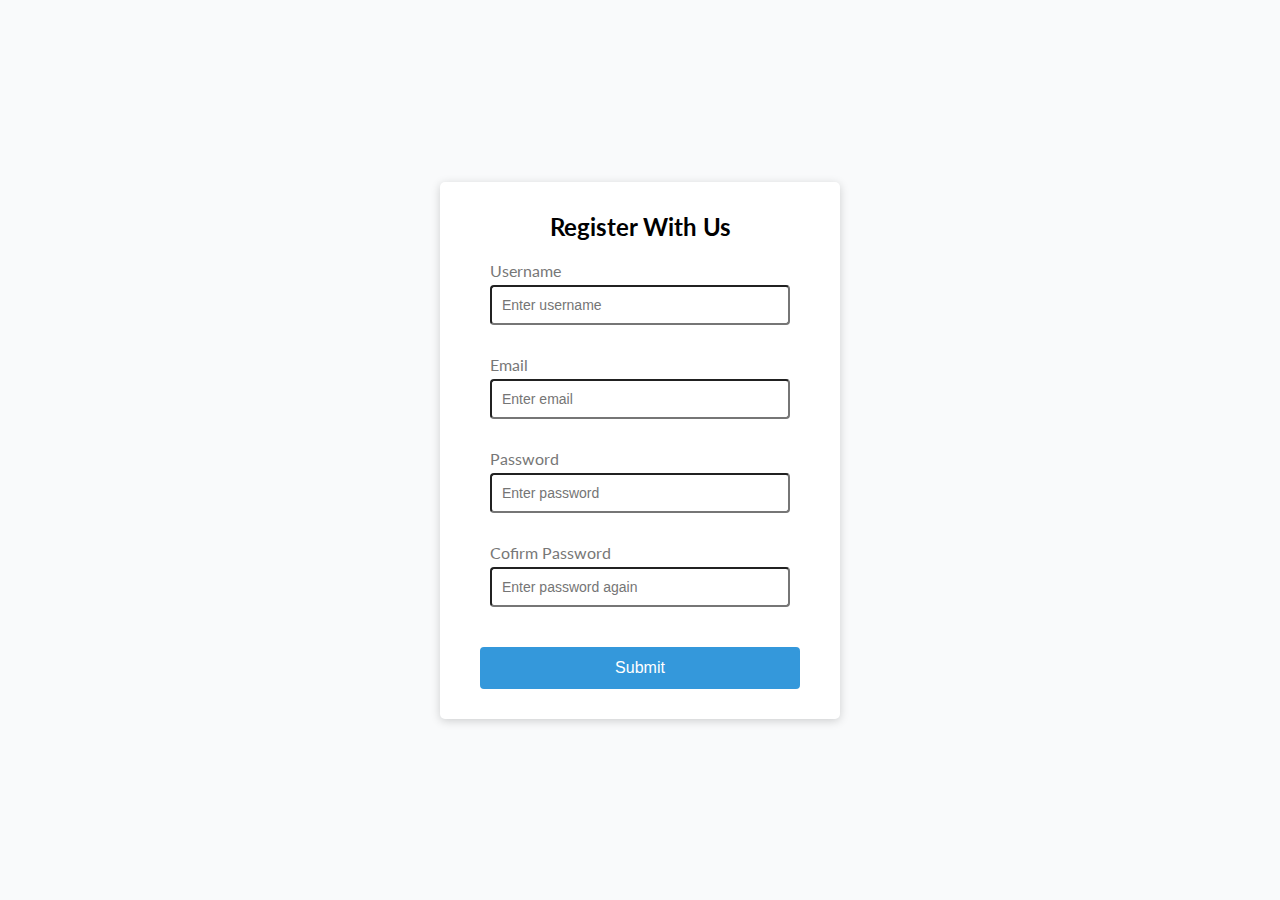
<file: project-01/index.html>
<!DOCTYPE html>
<html lang="en">
  <head>
    <meta charset="UTF-8" />
    <meta name="viewport" content="width=device-width, initial-scale=1.0" />
    <link rel="stylesheet" href="style.css" />
    <title>Form Validator</title>
  </head>
  <body>
    <div class="container">
      <form id="form" class="form">
        <h2>Register With Us</h2>
        <div class="form-control">
          <label for="username">Username</label>
          <input type="text" id="username" placeholder="Enter username" />
          <small>Error message</small>
        </div>
        <div class="form-control">
          <label for="email">Email</label>
          <input type="text" id="email" placeholder="Enter email" />
          <small>Error message</small>
        </div>
        <div class="form-control">
          <label for="password">Password</label>
          <input type="password" id="password" placeholder="Enter password" />
          <small>Error message</small>
        </div>
        <div class="form-control">
          <label for="password2">Cofirm Password</label>
          <input
            type="password"
            id="password2"
            placeholder="Enter password again"
          />
          <small>Error message</small>
        </div>
        <button>Submit</button>
      </form>
    </div>
    <script src="index.js"></script>
  </body>
</html>
</file>
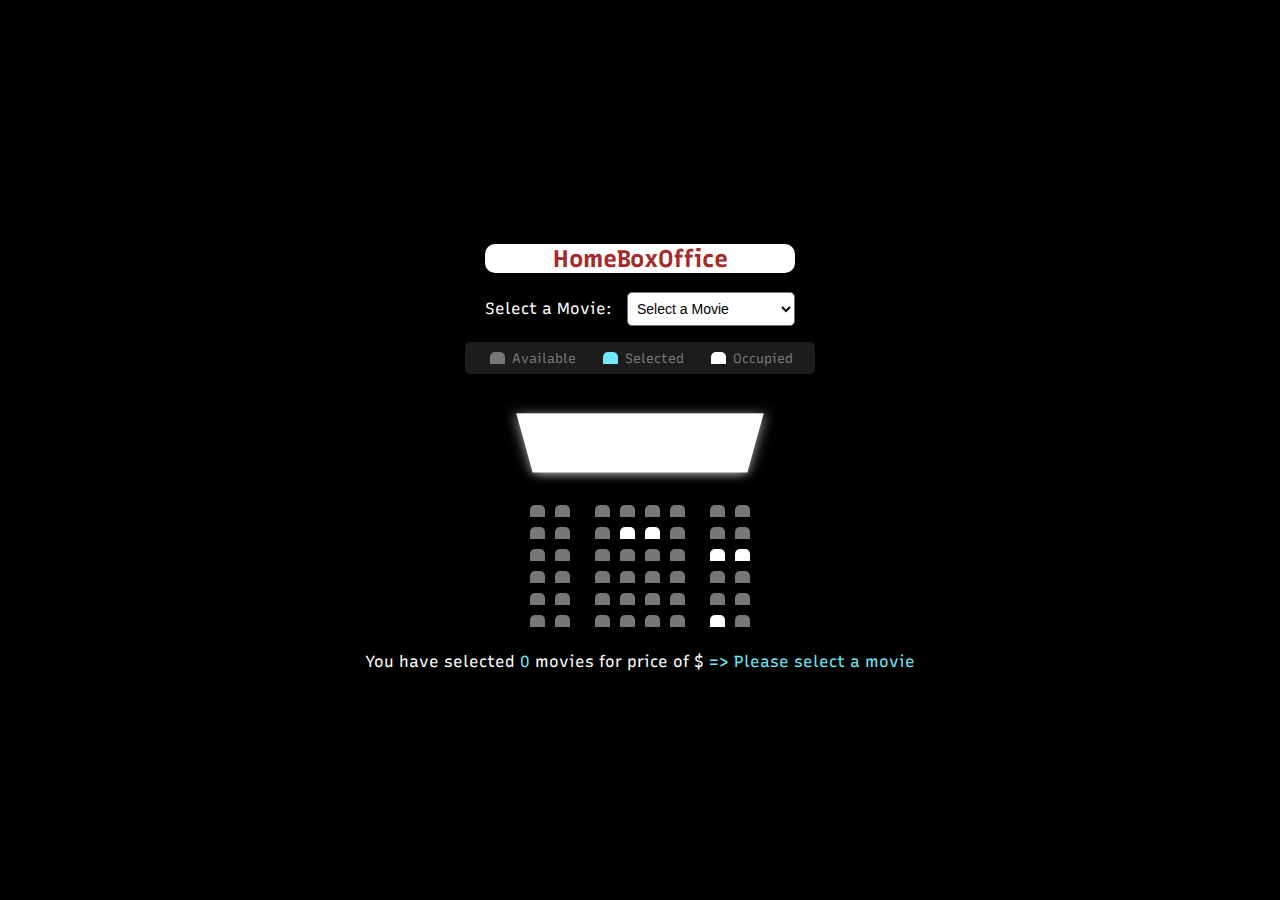
<file: project-02/index.html>
<!DOCTYPE html>
<html lang="en">
  <head>
    <meta charset="UTF-8" />
    <meta name="viewport" content="width=device-width, initial-scale=1.0" />
    <link rel="stylesheet" href="style.css" />
    <title>Movie Seat Booking</title>
  </head>
  <body>
    <div class="movie-container">
      <h2>HomeBoxOffice</h2>
      <label>Select a Movie:</label>
      <select id="movie">
        <option value="Select a movie">Select a Movie</option>
        <option value="15">Wonder Women 1984</option>
        <option value="10">Avenger: Endgame</option>
        <option value="12">Joker</option>
        <option value="8">Toy Story 4</option>
      </select>
    </div>

    <ul class="showcase">
      <li>
        <div class="seat"></div>
        <small>Available</small>
      </li>
      <li>
        <div class="seat selected"></div>
        <small>Selected</small>
      </li>
      <li>
        <div class="seat occupied"></div>
        <small>Occupied</small>
      </li>
    </ul>

    <div class="container">
      <div class="screen"></div>

      <div class="row">
        <div class="seat"></div>
        <div class="seat"></div>
        <div class="seat"></div>
        <div class="seat"></div>
        <div class="seat"></div>
        <div class="seat"></div>
        <div class="seat"></div>
        <div class="seat"></div>
      </div>
      <div class="row">
        <div class="seat"></div>
        <div class="seat"></div>
        <div class="seat"></div>
        <div class="seat occupied"></div>
        <div class="seat occupied"></div>
        <div class="seat"></div>
        <div class="seat"></div>
        <div class="seat"></div>
      </div>
      <div class="row">
        <div class="seat"></div>
        <div class="seat"></div>
        <div class="seat"></div>
        <div class="seat"></div>
        <div class="seat"></div>
        <div class="seat"></div>
        <div class="seat occupied"></div>
        <div class="seat occupied"></div>
      </div>
      <div class="row">
        <div class="seat"></div>
        <div class="seat"></div>
        <div class="seat"></div>
        <div class="seat"></div>
        <div class="seat"></div>
        <div class="seat"></div>
        <div class="seat"></div>
        <div class="seat"></div>
      </div>
      <div class="row">
        <div class="seat"></div>
        <div class="seat"></div>
        <div class="seat"></div>
        <div class="seat"></div>
        <div class="seat"></div>
        <div class="seat"></div>
        <div class="seat"></div>
        <div class="seat"></div>
      </div>
      <div class="row">
        <div class="seat"></div>
        <div class="seat"></div>
        <div class="seat"></div>
        <div class="seat"></div>
        <div class="seat"></div>
        <div class="seat"></div>
        <div class="seat occupied"></div>
        <div class="seat"></div>
      </div>
    </div>

    <p class="text">
      You have selected <span id="count">0</span> movies for price of $<span
        id="total"
        >0</span
      >
    </p>
    <!-- <script src="script.js"></script> -->
    <script src="script.js"></script>
  </body>
</html>
</file>
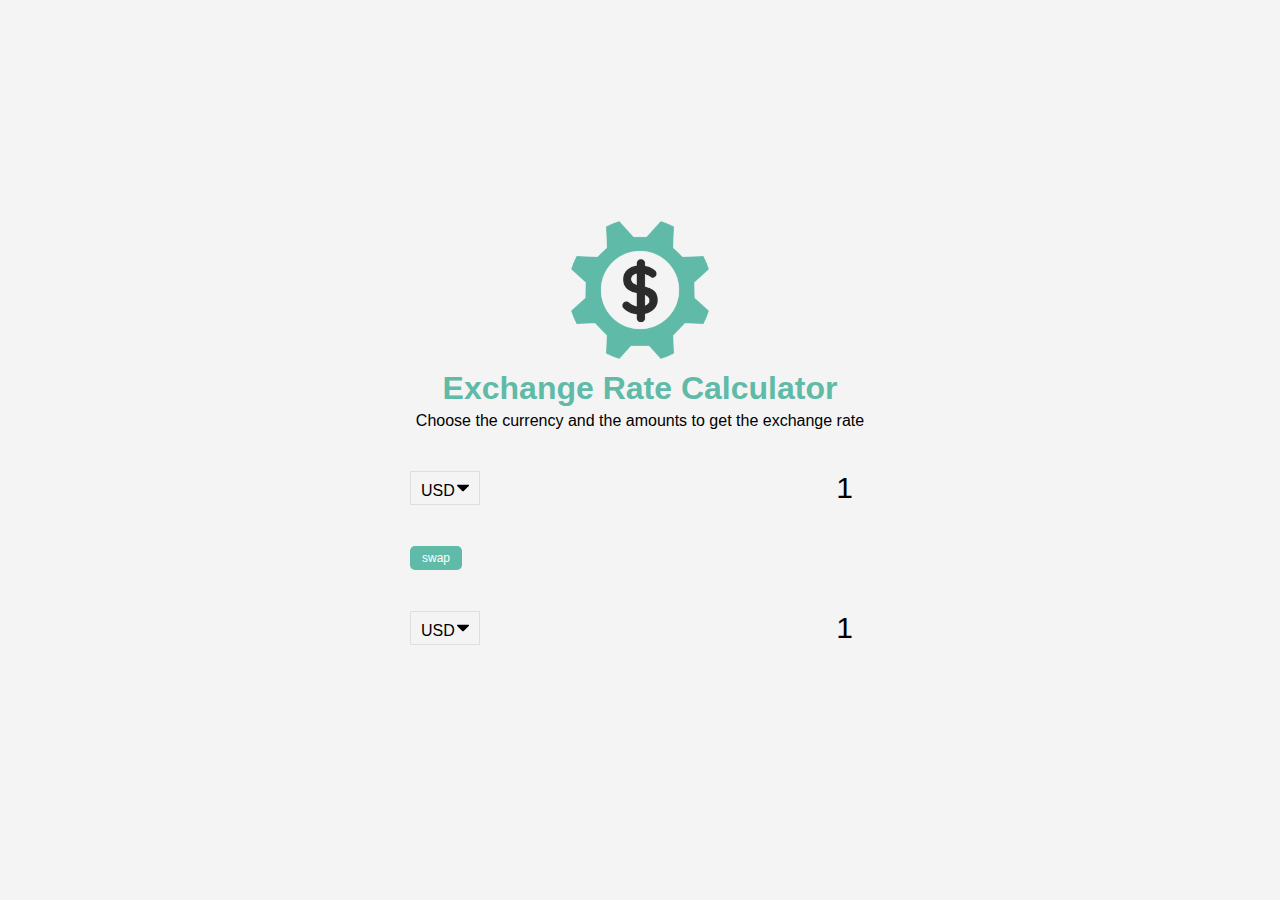
<file: project-04/index.html>
<!DOCTYPE html>
<html lang="en">
  <head>
    <meta charset="UTF-8" />
    <meta name="viewport" content="width=device-width, initial-scale=1.0" />
    <title>Exchange Rate Calculator</title>
    <link rel="stylesheet" href="./style.css" />
  </head>
  <body>
    <img src="./img/money.png" alt="money image" class="money-img" />
    <h1>Exchange Rate Calculator</h1>
    <p>Choose the currency and the amounts to get the exchange rate</p>
    <div class="container">
      <!-- currency 01 -->
      <div class="currency">
        <select id="currency-1">
          <option value="AED">AED</option>
          <option value="ARS">ARS</option>
          <option value="AUD">AUD</option>
          <option value="BGN">BGN</option>
          <option value="BRL">BRL</option>
          <option value="BSD">BSD</option>
          <option value="CAD">CAD</option>
          <option value="CHF">CHF</option>
          <option value="CLP">CLP</option>
          <option value="CNY">CNY</option>
          <option value="COP">COP</option>
          <option value="CZK">CZK</option>
          <option value="DKK">DKK</option>
          <option value="DOP">DOP</option>
          <option value="EGP">EGP</option>
          <option value="EUR">EUR</option>
          <option value="FJD">FJD</option>
          <option value="GBP">GBP</option>
          <option value="GTQ">GTQ</option>
          <option value="HKD">HKD</option>
          <option value="HRK">HRK</option>
          <option value="HUF">HUF</option>
          <option value="IDR">IDR</option>
          <option value="ILS">ILS</option>
          <option value="INR">INR</option>
          <option value="ISK">ISK</option>
          <option value="JPY">JPY</option>
          <option value="KRW">KRW</option>
          <option value="KZT">KZT</option>
          <option value="MXN">MXN</option>
          <option value="MYR">MYR</option>
          <option value="NOK">NOK</option>
          <option value="NZD">NZD</option>
          <option value="PAB">PAB</option>
          <option value="PEN">PEN</option>
          <option value="PHP">PHP</option>
          <option value="PKR">PKR</option>
          <option value="PLN">PLN</option>
          <option value="PYG">PYG</option>
          <option value="RON">RON</option>
          <option value="RUB">RUB</option>
          <option value="SAR">SAR</option>
          <option value="SEK">SEK</option>
          <option value="SGD">SGD</option>
          <option value="THB">THB</option>
          <option value="TRY">TRY</option>
          <option value="TWD">TWD</option>
          <option value="UAH">UAH</option>
          <option value="USD" selected>USD</option>
          <option value="UYU">UYU</option>
          <option value="VND">VND</option>
          <option value="ZAR">ZAR</option>
        </select>
        <input type="number" id="amount-one" placeholder="0" value="1" />
      </div>

      <!-- swap buttoh -->
      <div class="swap-container">
        <button class="btn" id="swap">swap</button>
        <div class="rate" id="rate"></div>
      </div>

      <!-- currency 02 -->
      <div class="currency">
        <select id="currency-2">
          <option value="AED">AED</option>
          <option value="ARS">ARS</option>
          <option value="AUD">AUD</option>
          <option value="BGN">BGN</option>
          <option value="BRL">BRL</option>
          <option value="BSD">BSD</option>
          <option value="CAD">CAD</option>
          <option value="CHF">CHF</option>
          <option value="CLP">CLP</option>
          <option value="CNY">CNY</option>
          <option value="COP">COP</option>
          <option value="CZK">CZK</option>
          <option value="DKK">DKK</option>
          <option value="DOP">DOP</option>
          <option value="EGP">EGP</option>
          <option value="EUR">EUR</option>
          <option value="FJD">FJD</option>
          <option value="GBP">GBP</option>
          <option value="GTQ">GTQ</option>
          <option value="HKD">HKD</option>
          <option value="HRK">HRK</option>
          <option value="HUF">HUF</option>
          <option value="IDR">IDR</option>
          <option value="ILS">ILS</option>
          <option value="INR">INR</option>
          <option value="ISK">ISK</option>
          <option value="JPY">JPY</option>
          <option value="KRW">KRW</option>
          <option value="KZT">KZT</option>
          <option value="MXN">MXN</option>
          <option value="MYR">MYR</option>
          <option value="NOK">NOK</option>
          <option value="NZD">NZD</option>
          <option value="PAB">PAB</option>
          <option value="PEN">PEN</option>
          <option value="PHP">PHP</option>
          <option value="PKR">PKR</option>
          <option value="PLN">PLN</option>
          <option value="PYG">PYG</option>
          <option value="RON">RON</option>
          <option value="RUB">RUB</option>
          <option value="SAR">SAR</option>
          <option value="SEK">SEK</option>
          <option value="SGD">SGD</option>
          <option value="THB">THB</option>
          <option value="TRY">TRY</option>
          <option value="TWD">TWD</option>
          <option value="UAH">UAH</option>
          <option value="USD" selected>USD</option>
          <option value="UYU">UYU</option>
          <option value="VND">VND</option>
          <option value="ZAR">ZAR</option>
        </select>
        <input type="number" id="amount-two" placeholder="0" value="1" />
      </div>
    </div>

    <script src="./script.js"></script>
  </body>
</html>
</file>
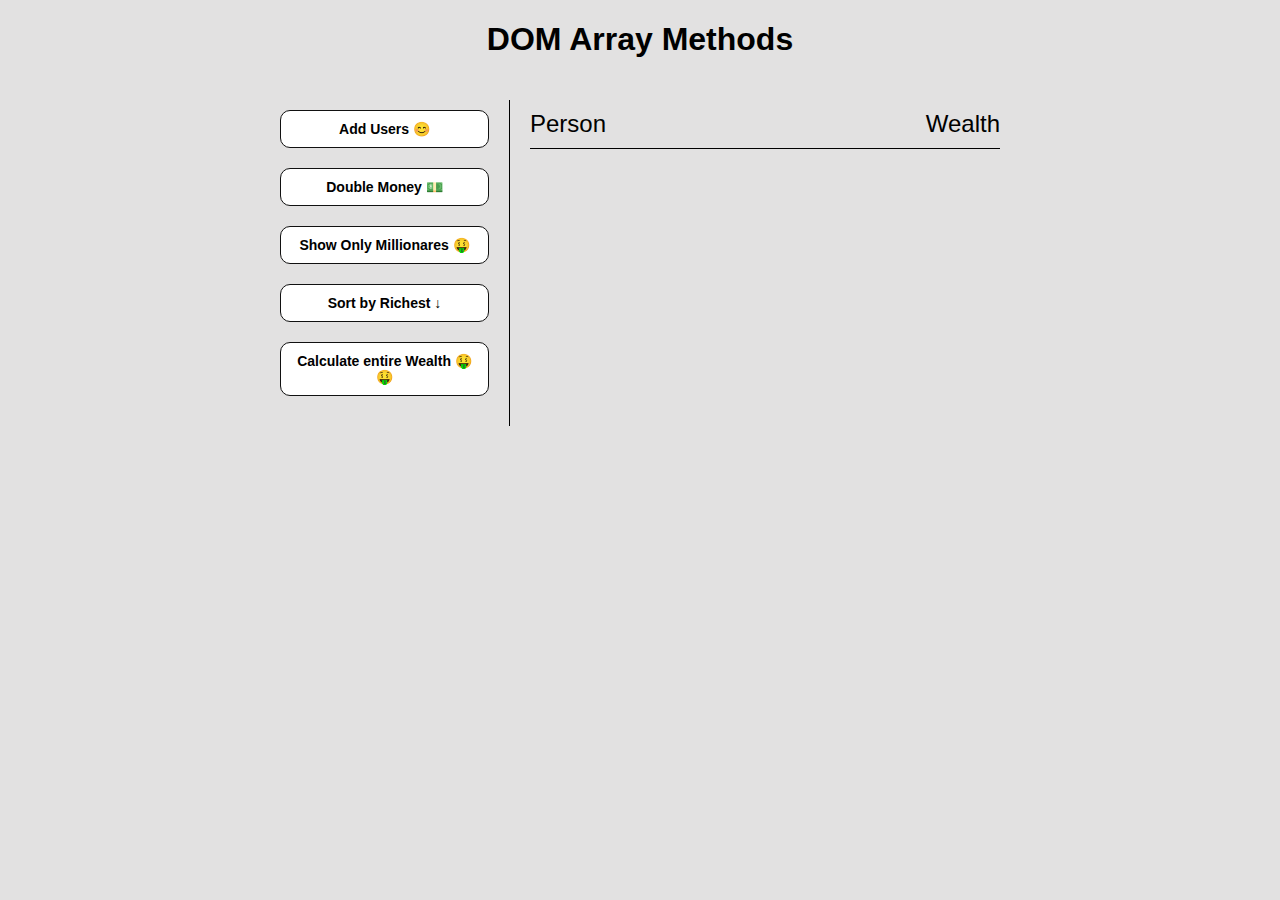
<file: project-05_Hihger_order_arrayMethods/index.html>
<!DOCTYPE html>
<html lang="en">
  <head>
    <meta charset="UTF-8" />
    <meta name="viewport" content="width=device-width, initial-scale=1.0" />
    <title>Higher order Array Methods</title>
    <link rel="stylesheet" href="./style.css" />
  </head>
  <body>
    <h1>DOM Array Methods</h1>

    <div class="container">
      <aside>
        <button id="add-user">Add Users 😊</button>
        <button id="double">Double Money 💵</button>
        <button id="millionare">Show Only Millionares 🤑</button>
        <button id="sort">Sort by Richest ↓</button>
        <button id="culculate-wealth">Calculate entire Wealth 🤑🤑</button>
      </aside>

      <main id="main">
        <h2><strong>Person</strong> Wealth</h2>
      </main>
    </div>

    <script src="./script.js"></script>
  </body>
</html>
</file>
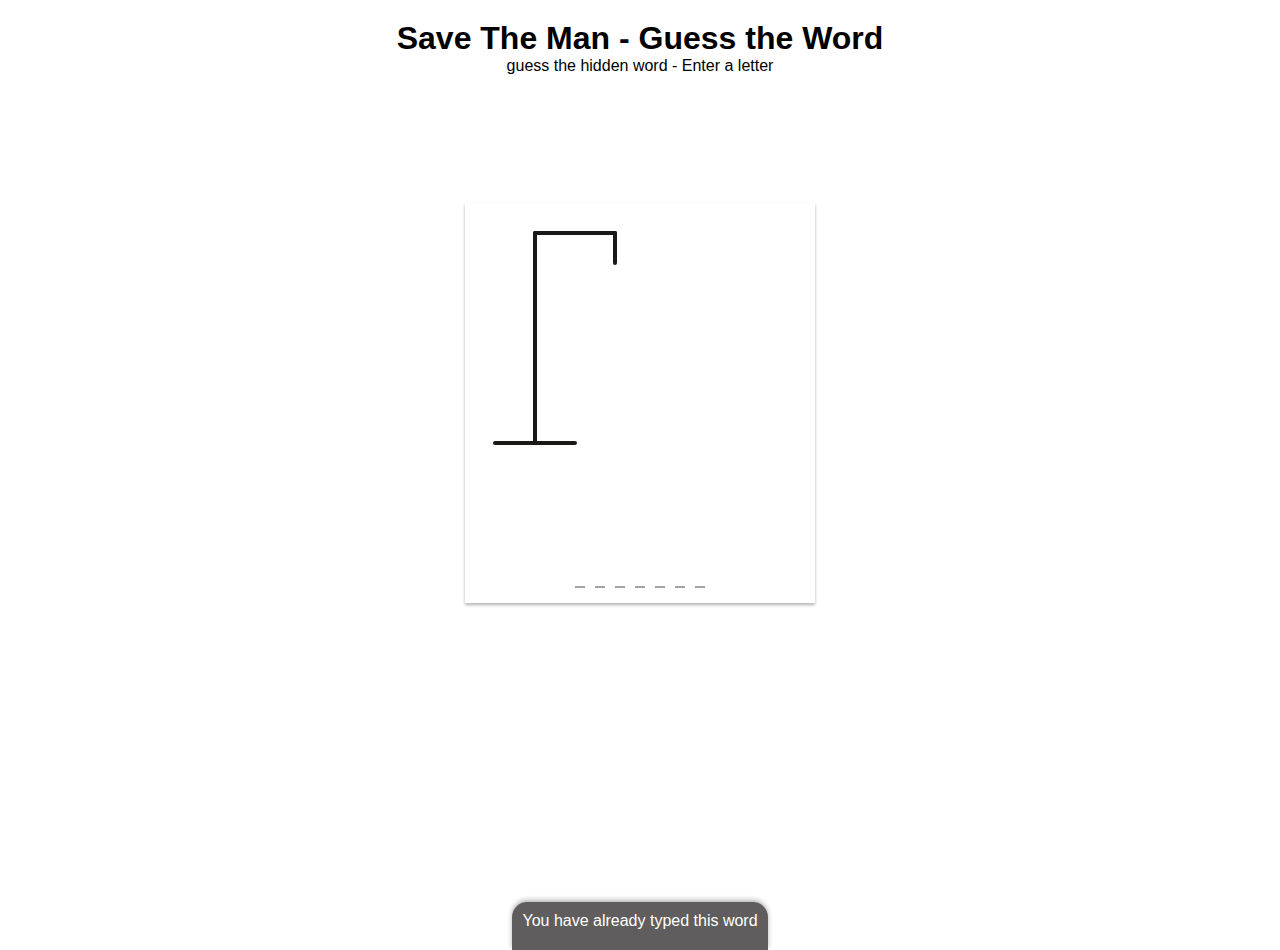
<file: project-07_hangman_game/index.html>
<!DOCTYPE html>
<html lang="en">
  <head>
    <meta charset="UTF-8" />
    <meta name="viewport" content="width=device-width, initial-scale=1.0" />
    <link rel="stylesheet" href="./style.css" />
    <title>Hangman Game</title>
  </head>
  <body>
    <h1>Save The Man - Guess the Word</h1>
    <p>guess the hidden word - Enter a letter</p>
    <div class="game-container" id="game-container">
      <svg class="figure-container" width="200px" height="280px">
        <!-- Rode -->
        <line x1="60" y1="20" x2="140" y2="20"></line>
        <line x1="140" y1="20" x2="140" y2="50"></line>
        <line x1="60" y1="20" x2="60" y2="230"></line>
        <line x1="20" y1="230" x2="100" y2="230"></line>

        <!-- Circle -->
        <circle class="fig-part" cx="140" cy="70" r="20"></circle>
        <!-- body -->
        <line class="fig-part" x1="140" y1="90" x2="140" y2="160"></line>

        <!-- Hands and legs -->
        <line class="fig-part" x1="140" y1="160" x2="160" y2="190"></line>
        <line class="fig-part" x1="140" y1="160" x2="120" y2="190"></line>

        <line class="fig-part" x1="140" y1="120" x2="100" y2="90"></line>
        <line class="fig-part" x1="140" y1="120" x2="180" y2="90"></line>
      </svg>

      <!-- wrong letters container -->
      <div class="wrong-letters-container">
        <div id="wrong-letters" class="wrong-letters"></div>
      </div>

      <!-- Final word -->
      <div class="word" id="word">
        <span>a</span>
        <span>t</span>
        <span>o</span>
        <span>m</span>
      </div>
    </div>

    <!-- Popup Container -->
    <div id="popup-container" class="popup-container">
      <div class="popup">
        <h2 id="final-message">Congratulations! You Won</h2>
        <button id="play-again" class="play-again">Play again</button>
      </div>
    </div>

    <!-- Notification Container -->
    <div id="notification" class="notification">
      <p>You have already typed this word</p>
    </div>
    <script src="./script.js"></script>
  </body>
</html>
</file>
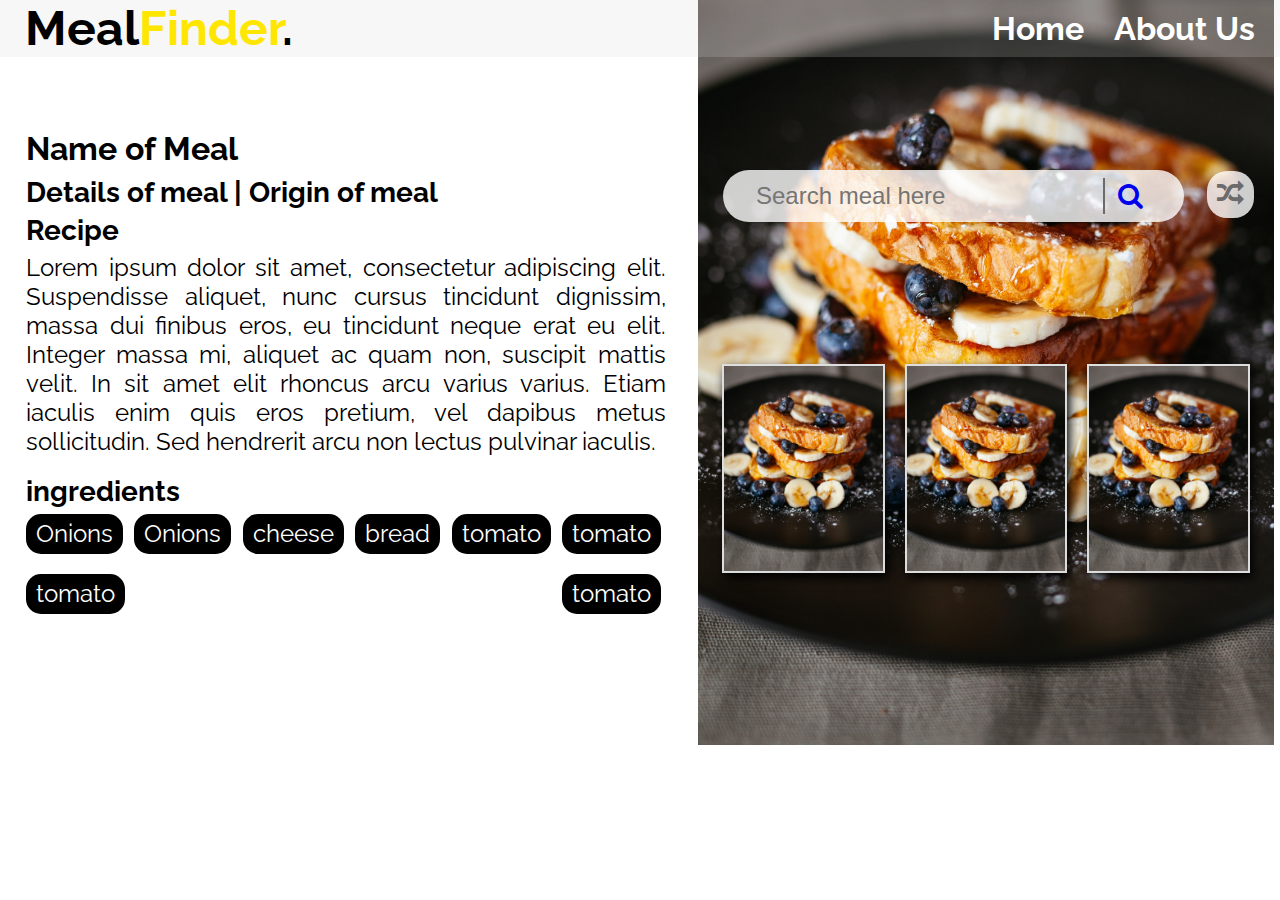
<file: project-08_Meal_finder/index.html>
<!DOCTYPE html>
<html lang="en">
  <head>
    <meta charset="UTF-8" />
    <meta name="viewport" content="width=device-width, initial-scale=1.0" />
    <link rel="stylesheet" href="style.css" />
    <link
      rel="stylesheet"
      href="https://stackpath.bootstrapcdn.com/font-awesome/4.7.0/css/font-awesome.min.css"
    />
    <title>Meal Finder</title>
  </head>
  <body>
    <nav class="hamburger">
      <i class="fa fa-bars fa-2x" style="color: white"></i>
    </nav>
    <nav>
      <div class="navigation">
        <div class="logo">
          <li>
            <a href="#"
              ><h1 class="main-heading">
                Meal<span class="main-heading yellow">Finder</span>.
              </h1></a
            >
          </li>
        </div>
        <div class="buttons">
          <li>
            <a href="#"><h1>Home</h1></a>
          </li>
          <li>
            <a href="#"><h1>About Us</h1></a>
          </li>
        </div>
      </div>
    </nav>
    <div class="container">
      <div class="content">
        <div class="headings">
          <h1 id="nameOfMeal">Name of Meal</h1>
          <h2 id="details">Details of meal | Origin of meal</h2>
        </div>
        <article>
          <h2>Recipe</h2>
          <p id="recipe">
            Lorem ipsum dolor sit amet, consectetur adipiscing elit. Suspendisse
            aliquet, nunc cursus tincidunt dignissim, massa dui finibus eros, eu
            tincidunt neque erat eu elit. Integer massa mi, aliquet ac quam non,
            suscipit mattis velit. In sit amet elit rhoncus arcu varius varius.
            Etiam iaculis enim quis eros pretium, vel dapibus metus
            sollicitudin. Sed hendrerit arcu non lectus pulvinar iaculis.
          </p>
        </article>
        <div class="ingredients" id="ingredients">
          <h2>ingredients</h2>
          <div class="tags" id="tags">
            <p id="ingreds">Onions</p>
            <p id="ingreds">Onions</p>
            <p id="ingreds">cheese</p>
            <p id="ingreds">bread</p>
            <p id="ingreds">tomato</p>
            <p id="ingreds">tomato</p>
            <p id="ingreds">tomato</p>
            <p id="ingreds">tomato</p>
          </div>
        </div>
      </div>
      <div class="container2" id="container2">
        <div class="image">
          <img src="./images/pancakes.jpg" alt="" />
          <div class="searchImg" id="searchImg">
            <a><img src="./images/pancakes.jpg" alt="" /></a>
            <a><img src="./images/pancakes.jpg" alt="" /></a>
            <a><img src="./images/pancakes.jpg" alt="" /></a>
          </div>
        </div>
        <div class="search-container">
          <div class="search-bar" id="search">
            <form>
              <input type="text" id="input" placeholder="Search meal here" />
              <button type="submit" id="submit">
                <a href="#">
                  <i class="fa fa-search fa-2x"></i>
                </a>
              </button>
            </form>
            <!-- Random button -->
          </div>
          <div class="random" id="random">
            <span>
              <button id="random-btn">
                <a href="#">
                  <i class="fa fa-random fa-2x"></i>
                </a>
              </button>
            </span>
          </div>
        </div>
      </div>
    </div>
    <script src="./script.js"></script>
  </body>
</html>
</file>
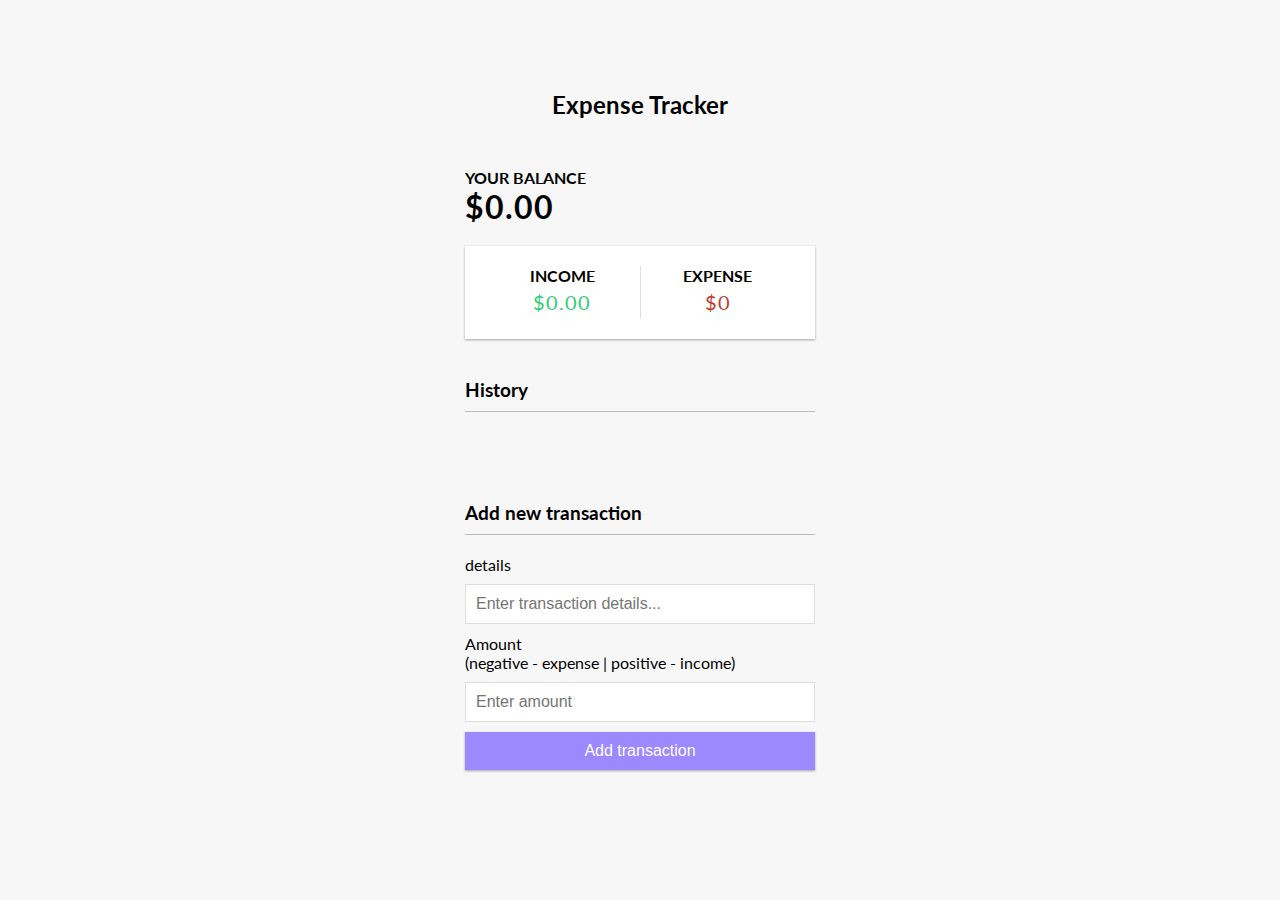
<file: project-09_Expense_tracker/index.html>
<!DOCTYPE html>
<html lang="en">
  <head>
    <meta charset="UTF-8" />
    <meta name="viewport" content="width=device-width, initial-scale=1.0" />
    <title>Expense Tracker</title>
    <link rel="stylesheet" href="style.css" />
  </head>
  <body>
    <h2>Expense Tracker</h2>
    <div class="container">
      <h4>Your Balance</h4>
      <h1 id="balance">$0.00</h1>

      <div class="inc-exp-container">
        <div>
          <h4>Income</h4>
          <p id="money-plus" class="money plus">$0.00</p>
        </div>
        <div>
          <h4>Expense</h4>
          <p id="money-minus" class="money minus">$0.00</p>
        </div>
      </div>
      <h3>History</h3>
      <!-- income list here -->
      <div class="history">
        <ul class="list" id="list">
          <li class="plus">
            Camera <span>$0.00</span> <button class="delete-btn">X</button>
          </li>
        </ul>
      </div>

      <h3>Add new transaction</h3>
      <!-- input form start -->
      <form id="form">
        <div class="form-control">
          <label for="details">details</label>
          <input
            type="text"
            id="text"
            placeholder="Enter transaction details..."
          />
        </div>
        <div class="form-control">
          <label for="amount"
            >Amount <br> (negative - expense | positive - income) </b></label
          >
          <input type="number" id="amount" placeholder="Enter amount" />
        </div>
        <button class="btn">Add transaction</button>
      </form>
    </div>

    <script src="./script.js"></script>
  </body>
</html>
</file>
<file: project-01/style.css>
@import url("https://fonts.googleapis.com/css2?family=Lato&display=swap");
:root {
  --success-color: #2ecc71;
  --error-color: #e74c3c;
}

* {
  box-sizing: border-box;
}

body {
  background-color: #f9fafb;
  font-family: "Lato", sans-serif;
  display: flex;
  justify-content: center;
  align-items: center;
  min-height: 100vh;
  margin: 0;
}

.container {
  background-color: #fff;
  border-radius: 5px;
  width: 400px;
  box-shadow: 0 2px 10px rgba(0, 0, 0, 0.175);
}

h2 {
  text-align: center;
  margin: 0 0 20px;
}

.form {
  padding: 30px 40px;
}

.form-control {
  position: relative;
  margin: 10px;
  padding-bottom: 20px;
}

.form-control label {
  display: block;
  color: #777;
  margin-bottom: 5px;
}

.form-control input {
  display: block;
  width: 100%;
  font-size: 14px;
  padding: 10px;
  border-radius: 4px;
}

.form-control input:focus {
  outline: 0;
  border-color: #777;
}

.form-control.success input {
  border-color: var(--success-color);
}

.form-control.error input {
  border-color: var(--error-color);
}

.form-control small {
  color: var(--error-color);
  position: absolute;
  bottom: 0;
  left: 10;
  visibility: hidden;
}

.form-control.error small {
  visibility: visible;
}

.form-control.success small {
  visibility: visible;
  color: var(--success-color);
}

.form button {
  outline: 0;
  cursor: pointer;
  background-color: #3498db;
  border: 2px solid #3498db;
  border-radius: 4px;
  color: #fff;
  display: block;
  width: 100%;
  margin-top: 20px;
  font-size: 16px;
  padding: 10px;
}
</file>
<file: project-02/style.css>
@import url("https://fonts.googleapis.com/css2?family=Recursive&display=swap");

* {
  box-sizing: border-box;
}

body {
  font-family: "Recursive", "sans serif";
  display: flex;
  flex-direction: column;
  justify-content: center;
  align-items: center;
  height: 100vh;
  background-color: black;
  color: white;
  margin: 0;
}

h2 {
  text-align: center;
  color: brown;
  background-color: white;
  border-radius: 10px;
}

.movie-container select {
  margin: 0;
  border-radius: 5px;
  background-color: #ffffff;
  font-size: 14px;
  margin-left: 10px;
  padding: 7px 5px;
}

.seat {
  background-color: #777;
  width: 15px;
  height: 12px;
  margin: 5px;
  border-top-left-radius: 5px;
  border-top-right-radius: 5px;
}

.seat.selected {
  background-color: #6feaf6;
}

.seat.occupied {
  background-color: #fff;
}
/* Selects the nth elements among the group of siblings */
.seat:nth-of-type(2) {
  margin-right: 20px;
}

/* Selects the nth elements among the group of siblings starting from end */
.seat:nth-last-of-type(2) {
  margin-left: 20px;
}

/* Selects any element that is NOT a given type or contains a class */
.container .seat:not(.occupied):hover {
  cursor: pointer;
  transform: scale(1.2);
}

.showcase {
  background: rgba(31, 31, 31, 0.89);
  padding: 5px 10px;
  color: #777;
  border-radius: 5px;
  list-style-type: none;
  display: flex;
  justify-content: space-between;
}
.showcase li {
  display: flex;
  justify-content: center;
  align-items: center;
  margin: 0 10px;
}

.showcase li small {
  margin: 2px;
}

.row {
  display: flex;
}

.container {
  perspective: 350px;
  margin-bottom: 15px;
}

.screen {
  width: 100%;
  height: 70px;
  background-color: #fff;
  margin: 20px 0;
  box-shadow: 0 3px 12px rgba(255, 255, 255, 0.7);
  transform: rotateX(-45deg);
}

p.text {
  margin: 5px 0;
}

p.text span {
  color: #6feaf6;
}
</file>
<file: project-04/style.css>
:root {
  --primary-color: #5fbaa7;
}
* {
  box-sizing: border-box;
}

body {
  background-color: #f4f4f4;
  font-family: "Segoe UI", Tahoma, Geneva, Verdana, sans-serif;
  display: flex;
  flex-direction: column;
  justify-content: center;
  align-items: center;
  height: 100vh;
  padding: 10px;
  margin: 0;
}
.money-img {
  width: 150px;
}

h1 {
  color: var(--primary-color);
  text-align: center;
  margin: 5px 0 0 0;
  /* color: blue; */
}

p {
  text-align: center;
  margin: 5px 0 0 0;
}

.btn {
  color: #fff;
  background-color: var(--primary-color);
  cursor: pointer;
  font-size: 12px;
  border-radius: 5px;
  padding: 5px 12px;
  border: none;
}

.currency {
  padding: 40px 0;
  display: flex;
  justify-content: space-between;
  align-items: center;
}

.currency select {
  padding: 10px 20px 5px 10px;
  -moz-appearance: none;
  -webkit-appearance: none;
  appearance: none;
  border: 1px solid #dedede;
  background: transparent;
  font-size: 16px;
  background-image: url("data:image/svg+xml;charset=US-ASCII,%3Csvg%20xmlns%3D%22http%3A%2F%2Fwww.w3.org%2F2000%2Fsvg%22%20width%3D%22292.4%22%20height%3D%22292.4%22%3E%3Cpath%20fill%3D%22%20000002%22%20d%3D%22M287%2069.4a17.6%2017.6%200%200%200-13-5.4H18.4c-5%200-9.3%201.8-12.9%205.4A17.6%2017.6%200%200%200%200%2082.2c0%205%201.8%209.3%205.4%2012.9l128%20127.9c3.6%203.6%207.8%205.4%2012.8%205.4s9.2-1.8%2012.8-5.4L287%2095c3.5-3.5%205.4-7.8%205.4-12.8%200-5-1.9-9.2-5.5-12.8z%22%2F%3E%3C%2Fsvg%3E");
  background-position: right 10px top 50%, 0, 0;
  background-size: 12px auto, 100%;
  background-repeat: no-repeat;
}

.currency input {
  border: 0;
  background: transparent;
  font-size: 30px;
  text-align: right;
}

.swap-container {
  display: flex;
  justify-content: space-between;
  align-items: center;
}

.rate {
  color: var(--primary-color);
  font-size: 14px;
  padding: 0 10px;
}

select:focus,
input:focus,
button:focus {
  outline: 0;
}

@media (max-width: 600px) {
  .currency input {
    width: 200px;
  }
}
</file>
<file: project-05_Hihger_order_arrayMethods/style.css>
* {
  box-sizing: border-box;
}

body {
  font-family: Arial, Helvetica, sans-serif;
  display: flex;
  flex-direction: column;
  /* justify-content: center; */
  align-items: center;
  background-color: rgb(226, 225, 225);
  min-height: 100vh;
  margin: 0;
}

.container {
  display: flex;
  padding: 20px;
  margin: 0 auto;
  max-width: 100%;
  width: 800px;
}

aside {
  width: 250px;
  border-right: 1px solid #000;
  padding: 10px 20px;
}

button {
  cursor: pointer;
  display: block;
  background-color: #fff;
  border: 1px solid #111;
  padding: 10px;
  border-radius: 10px;
  margin-bottom: 20px;
  font-weight: bold;
  font-size: 14px;
  width: 100%;
}

h2 {
  border-bottom: 1px solid #000;
  padding-bottom: 10px;
  display: flex;
  justify-content: space-between;
  font-weight: 300;
  margin: 0 0 20px;
}

h3 {
  background-color: #fff;
  border-bottom: 1px solid #111;
  padding: 10px;
  display: flex;
  justify-content: space-between;
  font-weight: 300;
  margin: 20px 0 0;
}

main {
  flex: 1;
  padding: 10px 20px;
}

.person {
  display: flex;
  font-size: 20px;
  justify-content: space-between;
  align-items: flex-start;
  margin-bottom: 10px;
}

img {
  margin-right: 5px;
  clip-path: circle(50%);
}
</file>
<file: project-07_hangman_game/style.css>
* {
  box-sizing: border-box;
}

body {
  font-family: "Gill Sans", "Gill Sans MT", Calibri, "Trebuchet MS", sans-serif;
  margin: 0;
  display: flex;
  flex-direction: column;
  justify-content: center;
  align-items: center;
  height: 80vh;
  overflow: hidden;
}

h1 {
  margin: 20px 0 0;
}
p {
  margin: 0 0 10px;
}
.game-container {
  padding: 10px;
  position: relative;
  width: 350px;
  height: 400px;
  background-color: #ffffffde;
  box-shadow: 0px 2px 3px rgba(0, 0, 0, 0.3);
  margin: auto;
}

.figure-container {
  fill: transparent;
  stroke: rgb(27, 24, 24);
  stroke-width: 4px;
  stroke-linecap: round;
}

.fig-part {
  display: none;
}

.wrong-letters {
  display: none;
  position: absolute;
  top: 20px;
  right: 20px;
  padding: 5px;
  border-top: 2px solid rgb(161, 161, 161);
  border-bottom: 2px solid rgb(224, 223, 222);
  border-left: 2px solid rgb(161, 161, 161);
  border-right: 2px solid rgb(224, 223, 222);
}

.word {
  display: flex;
  position: absolute;
  bottom: 10px;
  left: 50%;
  transform: translateX(-50%);
}

.word span {
  padding: 5px;
  margin: 5px;
  border-bottom: 2px solid rgb(163, 163, 163);
}

.popup-container {
  position: fixed;
  top: 0px;
  right: 0;
  bottom: 0;
  left: 0;
  /* display: flex; */
  display: none;
  justify-content: center;
  align-items: center;
  background-color: rgba(163, 163, 163, 0.3);
}

.popup {
  padding: 20px;
  background-color: #ffffffde;
  box-shadow: 0px 2px 3px rgba(0, 0, 0);
  text-align: center;
}

.popup-container button {
  cursor: pointer;
  background-color: #fff;
  border: none;
  padding: 5px;
  font-size: 14px;
  border-top: 2px solid rgb(161, 161, 161);
  border-bottom: 2px solid rgb(224, 223, 222);
  border-left: 2px solid rgb(161, 161, 161);
  border-right: 2px solid rgb(224, 223, 222);
}

.popup-container button:hover {
  transform: scale(0.97);
}

.notification {
  position: absolute;
  bottom: -50px;
  background-color: rgb(27, 24, 24, 0.7);
  color: #fff;
  box-shadow: 0px -2px 5px rgba(0, 0, 0, 0.3);
  padding: 10px;
  border-radius: 15px 15px 0 0;
  transition: transform 0.3s ease-in-out;
}

.notification.show {
  transform: translateY(-50px);
}
</file>
<file: project-08_Meal_finder/style.css>
@import url('https://fonts.googleapis.com/css2?family=Raleway:wght@400;700&display=swap');
*, *::before, *::after {
    box-sizing: border-box;
}

body {
    font-family: raleway;
    display: flex;
    flex-direction: column;
    margin: 0;
    max-height: 100vh;
}

h1 {
    font-size: 2rem;
    font-weight: bold;
    margin: 10px 0;
}

h2 {
    font-size: 28px;
    line-height: 32.86px;
    font-weight: bold;
    margin: 0 0 5px 0;
}

h3 {
    color: #fff;
    font-size: 1.5em;
    margin: 0;
    padding: 0;
}
p {
    font-size: 24px;
    text-align: justify;
    font-weight: normal;
    margin: 0 0 20px 0;
}

a {
    text-decoration: none;  
}

nav.hamburger {
    display: none;
}
nav {
    display: inline-block;
    /* width: 100%; */
    position: relative;
    justify-content: space-between;
}
nav .navigation {
    width: 100%;
    position: fixed;
    display: flex;
    background-color: rgba(216, 216, 216, 0.2);
    position: absolute;
    justify-content: space-between;
    margin: 0;
    padding: 0 10px;
    z-index: 10;


}
nav .navigation li {
    list-style-type: none;
}

nav .buttons {
    display: flex;
    justify-content: space-between;
    z-index: 1;
}
nav .buttons li{
    margin: 0 15px;
    color: #fff;
}
nav .buttons li a {
    text-decoration: none;
    color: #fff;
}

nav .navigation .logo li a h1{
    color: #000;
    font-size: 3rem;
    margin: 0 15px;
}

nav .navigation .logo li a h1 .yellow{
    color: #FFE600;
    font-size: 3rem;
}
button {
    cursor: pointer;
    background-repeat: no-repeat;
    border: none;
    /* overflow: hidden; */
    outline: none;
    background-color: transparent;

}


.container{
    display: flex;
    flex-wrap: wrap-reverse;
    justify-content: space-around;
    width: 100%;
}

.container .content {
    margin: 120px 20px 0 20px;
    width: 50vw;

}
.container .container2 {
    position: relative;
    width: 45vw;
}

.container .container2 .image img {
    display: flex;
    justify-content: center;
    width: 100%;
    /* height: 876px; */
}

.container .container2 .image .searchImg {

    display: flex;
    flex-direction: column;
    justify-content: center;
    align-items: center;
    overflow: auto;
    width: 100%;
    height: 40%;
    justify-content: center;
    text-align: center;
    position: absolute;
    top: 300px;
    padding: 1.5em; 
    /* background-color: #FFE600; */
}
.container .container2 .image .searchImg{
display: grid;
grid-template-columns: repeat(3, 20fr);
grid-gap: 20px;
margin-top: 20px;
/* overflow: auto; */
}
.container .container2 .image .searchImg img{
    width: 100%;
    margin: auto;
    border: 2px solid #ddd;
    box-shadow: 3px 5px 10px #000;
}

div.meals h3 {
    font-size: 0.75em;
}

.container .content .ingredients .tags{
    display: flex;
    flex-flow: wrap;
    justify-content: space-between;
}

.container .content .ingredients .tags p {
    /* width: 150; */
    height: 40px;
    background-color: #000;
    border-radius: 15px;
    color: #fff;
    padding: 5px 10px;
    margin-right:5px;
    font-size: 1.5em;
} 

.search-container {
    width: 100%;
    display: flex;
    justify-content: space-around;
    flex-wrap: wrap;
    position: absolute;
    top: 170px;
}

.container .container2 .search-bar {
    /* display: flex; */
    justify-content: space-between;
    width: 80% ;
    height: 3.25em;
    background-color: rgba(255, 255, 255, 0.8);
    border-radius: 50px;
    padding: 0.5em;
    margin: 0 0 1.5em 1em;
}

.container .container2 .search-bar form {
    display: flex;
    justify-content: space-evenly;
    width: 100%;
    padding: 0 1.2em

}

.container .container2 .search-bar input {
    
    background-color: rgba(218, 78, 78, 0);
    /* background-color: rgb(233, 18, 18); */
    width: 100%;
    height: 1.5em;
    padding: 0.25em;
    margin: 0;
    border: none;
    font-size: 24px;
    color: rgb(107, 107, 107);
    outline: none;
}
.container .container2 .search-bar form button{
    display: flex;
    flex-direction: column;
    justify-content: center;
    align-items: center;
    border-left: 2px solid rgb(107, 107, 107) ;
    padding: 0 1em;
    margin: 0;
}

.container .container2 .random span a{
    display: flex;
    justify-content: center;
    align-items: center;
    /* width: 0.5em; */
    /* height: 64px; */
    background-color: rgba(255, 255, 255, 0.8);
    border-radius: 20px;
    padding: 10px 10px;
    color: rgb(107, 107, 107);
    margin: 0 0.375em 1.5em 0em;
}

@media only screen and (max-width: 1150px) {
    .container .container2 .search-bar {
        width: 75%;
    }
    .container .container2 .search-container {
        justify-content: space-around;
        width: 100%;
    }
    
}

@media only screen and (max-width: 800px) {
    .container .content{
        width: 100vw;
        margin: 0 20px;
    }
    .container .content{
        justify-content: center;
        text-align: center;
    }
    .container .container2 .search-container {
        justify-content: space-around;
        width: 100%;
    }
    .container .content .ingredients h2{
        margin: 10px;
    }
    .container .content .ingredients .tags {
        justify-content: center;
    }
    .container .container2 {
        width: 100vw;
    }
    .search-container {
        width: 100%;
        padding: 0 5%;
    }
}

@media only screen and (max-width: 600px){
    nav {
        display: none;
    }
    nav.hamburger {
        display: flex;
        position: absolute;
        z-index: 10;
        top: 15px;
        right: 15px;
    }
    .container .container2 .search-container {
        justify-content: space-around;
        width: 100%;
        top: 125px;
    }
    .container .container2 .image .searchImg {
        top: 200px;
        height: 50%;
    }
    .container .container2 .image .searchImg img{
        /* width: 50%; */
    }
    .container .container2 .image img {
        display: flex;
        justify-content: center;
        width: 100%;
        /* height: 876px; */
    }
}
</file>
<file: project-09_Expense_tracker/style.css>
@import url('https://fonts.googleapis.com/css?family=Lato&display=swap');

:root {
    --drop-shadow: 0 1px 3px rgba(0,0,0,0.12), 0 1px 2px rgba(0,0,0,0.24)
}

* {
    box-sizing: border-box;
}

body {
    background-color: #f7f7f7;
    font-family: 'lato', sans-serif;
    display: flex;
    flex-direction: column;
    justify-content: center;
    align-items: center;
    min-height: 100vh;
    margin: 0;
}

.container {
    margin: 30px auto;
    width: 350px;
}

h1 {
    letter-spacing: 1px;
    margin: 0;
}

h3 {
    border-bottom: 1px solid #bbb;
    padding-bottom: 10px;
    margin: 40px 0 10px;
}

h4 {
    margin: 0;
    text-transform: uppercase;
}

.inc-exp-container {
    background-color: #fff;
    box-shadow: var(--drop-shadow);
    display: flex;
    justify-content: space-between;
    padding: 20px;
    margin: 20px 0;
}

.inc-exp-container > div {
    flex: 1;
    text-align: center;
}

.inc-exp-container > div:first-of-type {
    border-right: 1px solid #dedede;
}

.money {
    font-size: 20px;
    letter-spacing: 1px;
    margin: 5px 0;
}

.money.plus {
    color: #2ecc71;
  }
  
  .money.minus {
    color: #c0392b;
  }

label {
    display: inline-block;
    margin: 10px 0;
}

input[type='text'],
input[type='number'] {
    display: block;
    width: 100%;
    border: 1px solid #dedede;
    border-radius: 2x;
    font-size: 16px;
    padding: 10px;
}

.btn {
    cursor: pointer;
    display: block;
    background-color: #9c88ff;
    color: #fff;
    width: 100%;
    font-size: 16px;
    padding: 10px;
    margin: 10px 0 30px;
    border: 0;
    box-shadow: var(--drop-shadow);
}

.list {
    list-style-type: none;
    padding: 0;
    margin-bottom: 40px;
}

.list li{
    background-color: #fff;
    box-shadow: var(--drop-shadow);
    color: #333;
    display: flex;
    justify-content: space-between;
    position: relative;
    padding: 10px;
    margin: 10px 0;
}

li.minus {
    border-right: 3px solid #c0392b;
}

li.plus {
    border-right: 3px solid #2ecc71;
}

.history {
    max-height: 300px;
    overflow: auto;
    padding: 0 8px 0 20px;
    margin: 0;
}

.delete-btn {
    cursor: pointer;
    background-color: #e74c3c;
    border: 0;
    color: #fff;
    font-size: 20px;
    line-height: 20px;
    padding: 2px 5px;
    position: absolute;
    top: 50%;
    left: 0;
    transform: translate(-100%, -50%);
    opacity: 0;
    transition: opacity 0.3s ease;
  }

.list li:hover .delete-btn {
    opacity: 1;
  }
</file>
